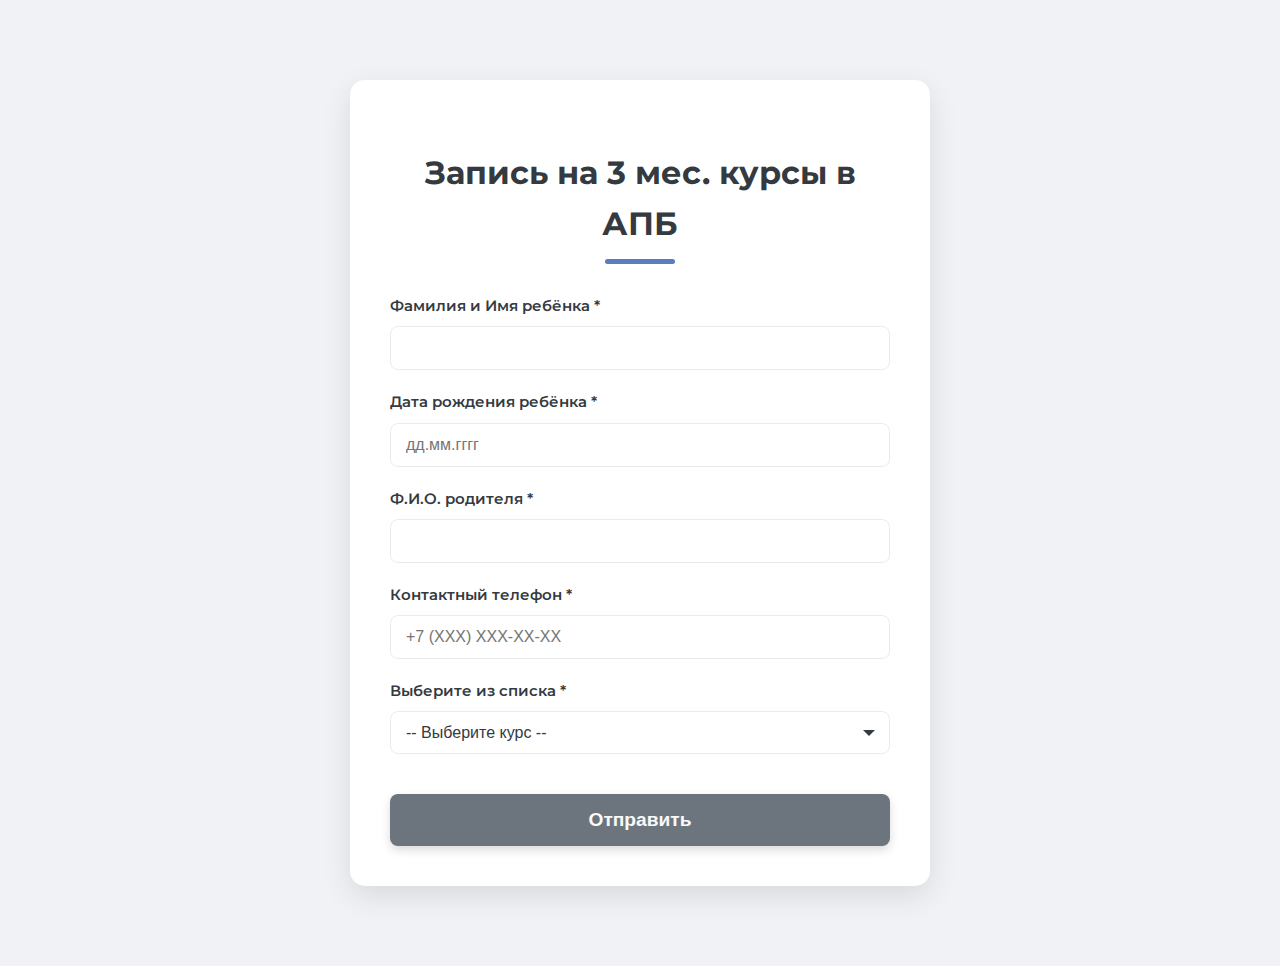
<file: application.html>
<!DOCTYPE html>
<html lang="ru">
<head>
    <meta charset="UTF-8">
    <meta name="viewport" content="width=device-width, initial-scale=1.0">
    <title>Запись на курсы - ФабЛаб ТюмГУ</title>
    <link rel="stylesheet" href="style.css">
    <link href="https://fonts.googleapis.com/css2?family=Montserrat:wght@400;600;700&display=swap" rel="stylesheet">
</head>
<body>
    <main>
        <section class="form-section">
            <div class="container">
                <div class="form-card">
                    <h2>Запись на 3 мес. курсы в АПБ</h2>
                    <form action="https://formspree.io/f/maqdpzwo" method="POST">
                        <div class="form-group">
                            <label for="childName">Фамилия и Имя ребёнка *</label>
                            <input type="text" id="childName" name="childName" required>
                        </div>
                        <div class="form-group">
                            <label for="childBirthDate">Дата рождения ребёнка *</label>
                            <input type="text" id="childBirthDate" name="childBirthDate" placeholder="дд.мм.гггг" required>
                        </div>
                        <div class="form-group">
                            <label for="parentName">Ф.И.О. родителя *</label>
                            <input type="text" id="parentName" name="parentName" required>
                        </div>
                        <div class="form-group">
                            <label for="contactPhone">Контактный телефон *</label>
                            <input type="tel" id="contactPhone" name="contactPhone" placeholder="+7 (XXX) XXX-XX-XX" required>
                        </div>
                        <div class="form-group">
                            <label for="courseSelect">Выберите из списка *</label>
                            <div class="select-wrapper">
                                <select id="courseSelect" name="courseSelect" required>
                                    <option value="">-- Выберите курс --</option>
                                    <option value="Экспериментальная химия (7-13 лет)">Экспериментальная химия (7-13 лет)</option>
                                    <option value="Инженеры света (7-9 лет)">Инженеры света (7-9 лет)</option>
                                    <option value="Артефакты киновселенной (9-12 лет)">Артефакты киновселенной (9-12 лет)</option>
                                    <option value="Нефтегазовые технологии (12-15 лет)">Нефтегазовые технологии (12-15 лет)</option>
                                </select>
                                <span class="select-arrow"></span>
                            </div>
                        </div>
                        <button type="submit" class="btn submit-btn">Отправить</button>
                    </form>
                    
                </div>
            </div>
        </section>
    </main>
</body>
</html>
</file>
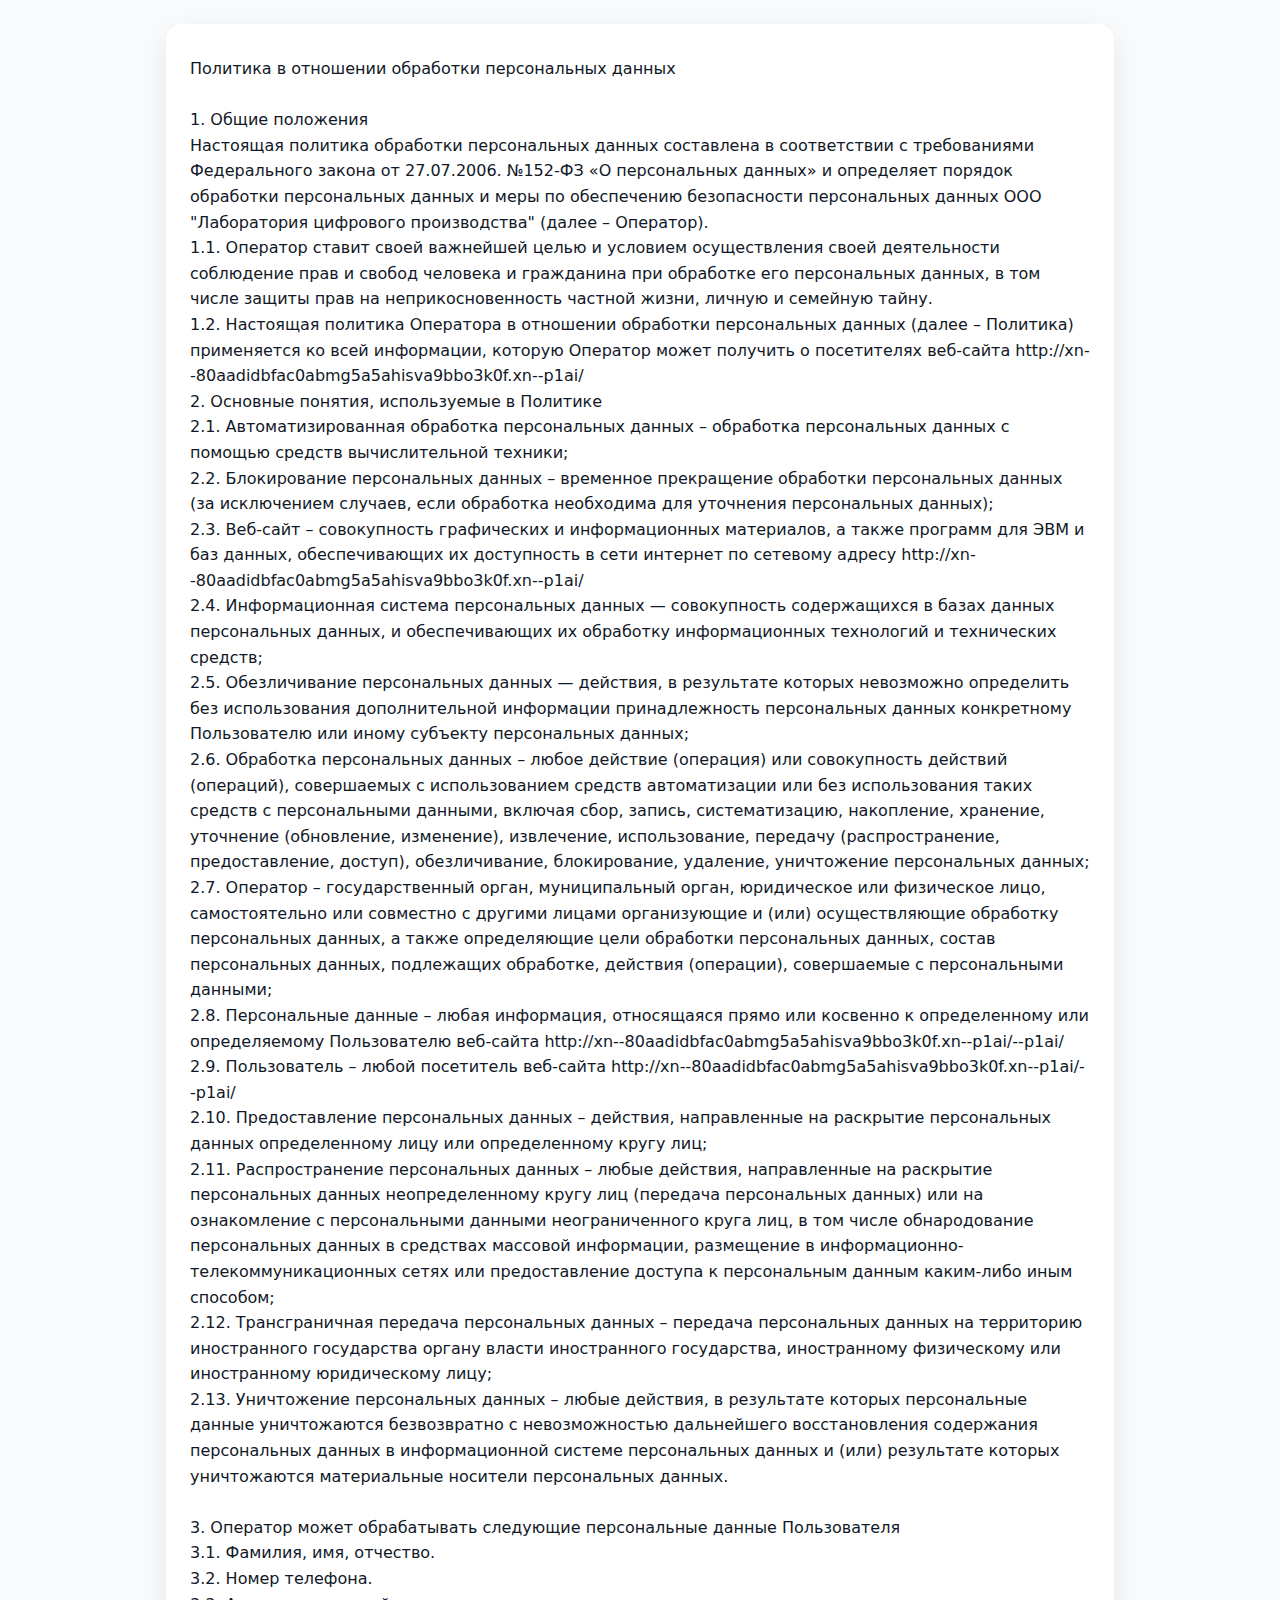
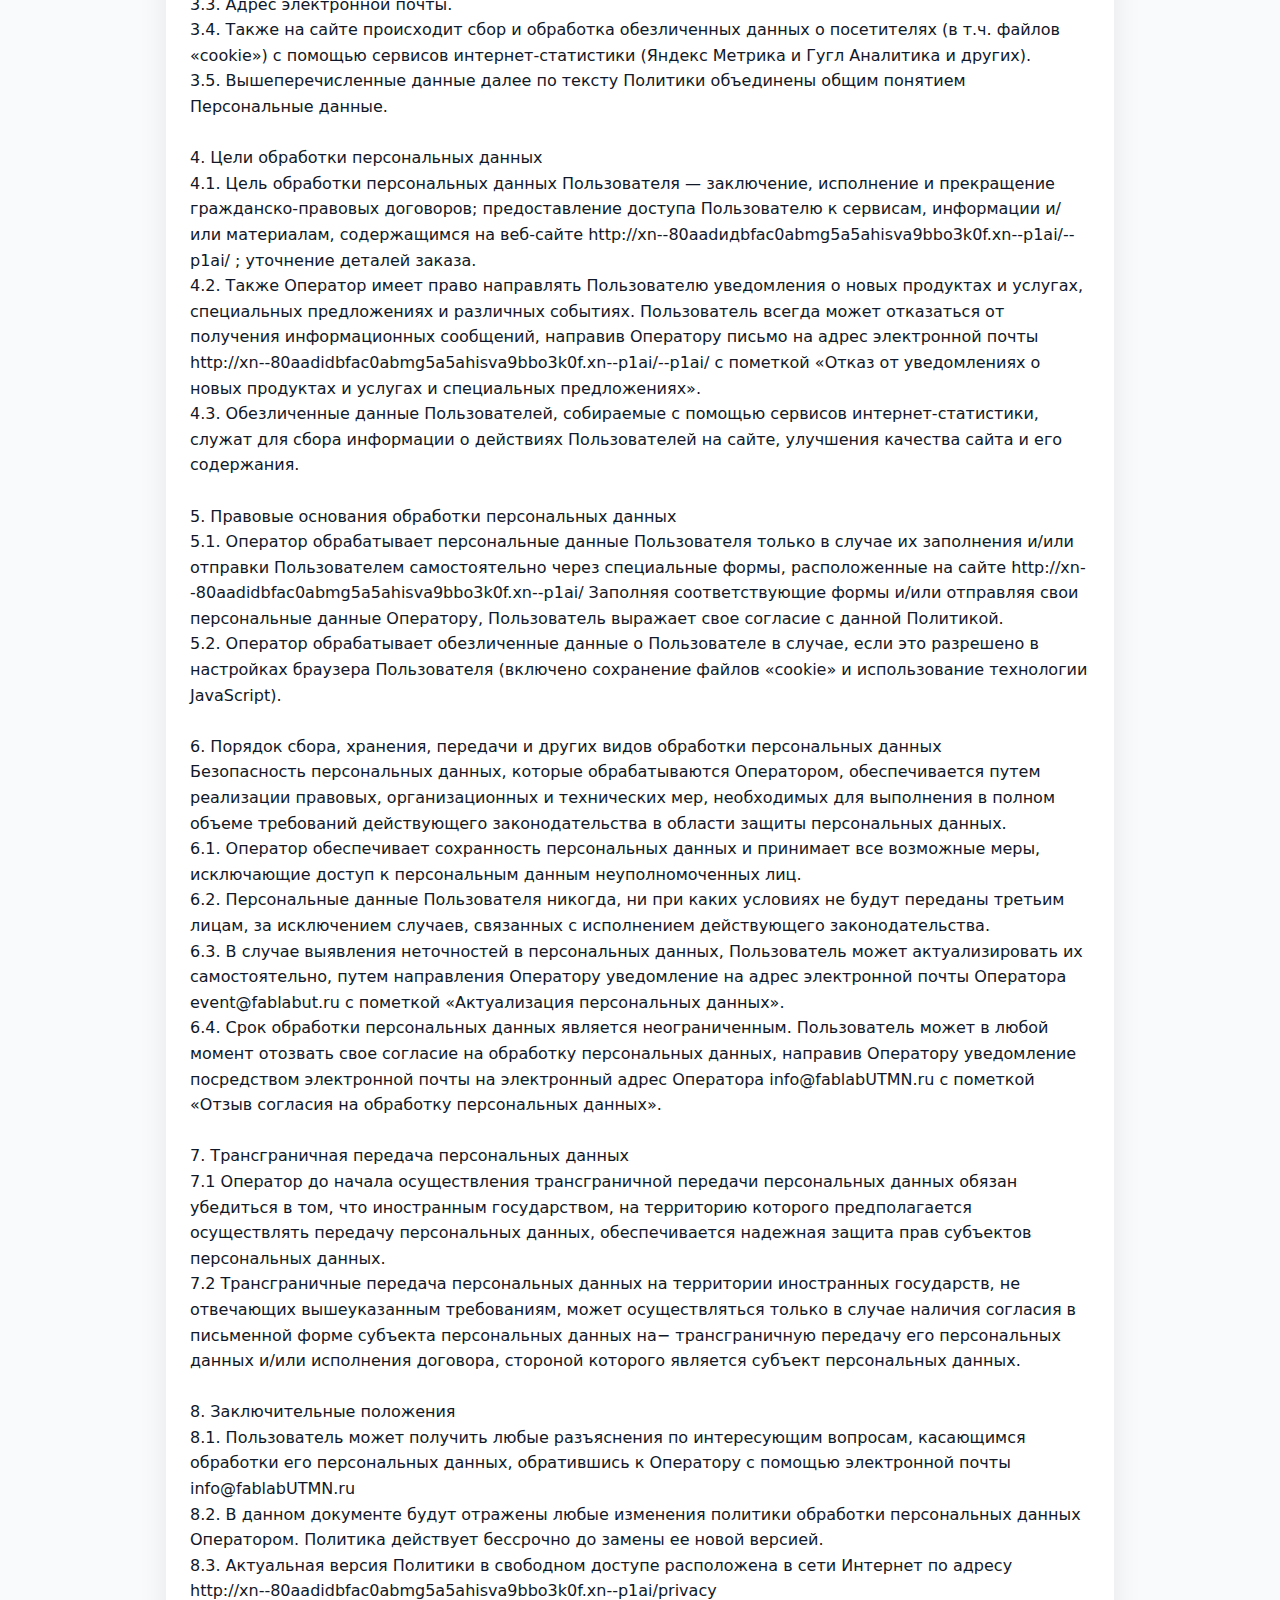
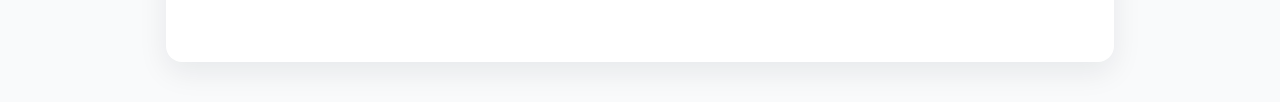
<file: privacy.html>
<!DOCTYPE html>
<html lang="ru">
<head>
    <meta charset="UTF-8">
    <title>Политика конфиденциальности</title>
    <meta name="viewport" content="width=device-width, initial-scale=1.0">
    <style>
        body {
            margin: 0;
            padding: 24px 16px 40px;
            font-family: system-ui, -apple-system, BlinkMacSystemFont, "Segoe UI", sans-serif;
            line-height: 1.6;
            color: #111827;
            background-color: #f9fafb;
        }
        .page {
            max-width: 900px;
            margin: 0 auto;
            background: #ffffff;
            padding: 32px 24px;
            box-shadow: 0 10px 30px rgba(15, 23, 42, 0.08);
            border-radius: 16px;
        }
        h1 {
            font-size: 1.6rem;
            margin-top: 0;
            margin-bottom: 1.5rem;
        }
        h2 {
            font-size: 1.2rem;
            margin-top: 1.6rem;
            margin-bottom: 0.8rem;
        }
        p {
            margin: 0 0 0.8rem;
        }
        ul {
            margin: 0.4rem 0 0.8rem 1.2rem;
            padding: 0;
        }
        li {
            margin-bottom: 0.4rem;
        }
    </style>
</head>
<body>
<div class="page">
    <pre style="white-space: pre-wrap; margin: 0; font-family: inherit;">
Политика в отношении обработки персональных данных

1. Общие положения
Настоящая политика обработки персональных данных составлена в соответствии с требованиями Федерального закона от 27.07.2006. №152-ФЗ «О персональных данных» и определяет порядок обработки персональных данных и меры по обеспечению безопасности персональных данных ООО "Лаборатория цифрового производства" (далее – Оператор).
1.1. Оператор ставит своей важнейшей целью и условием осуществления своей деятельности соблюдение прав и свобод человека и гражданина при обработке его персональных данных, в том числе защиты прав на неприкосновенность частной жизни, личную и семейную тайну.
1.2. Настоящая политика Оператора в отношении обработки персональных данных (далее – Политика) применяется ко всей информации, которую Оператор может получить о посетителях веб-сайта http://xn--80aadidbfac0abmg5a5ahisva9bbo3k0f.xn--p1ai/
2. Основные понятия, используемые в Политике
2.1. Автоматизированная обработка персональных данных – обработка персональных данных с помощью средств вычислительной техники;
2.2. Блокирование персональных данных – временное прекращение обработки персональных данных (за исключением случаев, если обработка необходима для уточнения персональных данных);
2.3. Веб-сайт – совокупность графических и информационных материалов, а также программ для ЭВМ и баз данных, обеспечивающих их доступность в сети интернет по сетевому адресу http://xn--80aadidbfac0abmg5a5ahisva9bbo3k0f.xn--p1ai/
2.4. Информационная система персональных данных — совокупность содержащихся в базах данных персональных данных, и обеспечивающих их обработку информационных технологий и технических средств;
2.5. Обезличивание персональных данных — действия, в результате которых невозможно определить без использования дополнительной информации принадлежность персональных данных конкретному Пользователю или иному субъекту персональных данных;
2.6. Обработка персональных данных – любое действие (операция) или совокупность действий (операций), совершаемых с использованием средств автоматизации или без использования таких средств с персональными данными, включая сбор, запись, систематизацию, накопление, хранение, уточнение (обновление, изменение), извлечение, использование, передачу (распространение, предоставление, доступ), обезличивание, блокирование, удаление, уничтожение персональных данных;
2.7. Оператор – государственный орган, муниципальный орган, юридическое или физическое лицо, самостоятельно или совместно с другими лицами организующие и (или) осуществляющие обработку персональных данных, а также определяющие цели обработки персональных данных, состав персональных данных, подлежащих обработке, действия (операции), совершаемые с персональными данными;
2.8. Персональные данные – любая информация, относящаяся прямо или косвенно к определенному или определяемому Пользователю веб-сайта http://xn--80aadidbfac0abmg5a5ahisva9bbo3k0f.xn--p1ai/--p1ai/
2.9. Пользователь – любой посетитель веб-сайта http://xn--80aadidbfac0abmg5a5ahisva9bbo3k0f.xn--p1ai/--p1ai/
2.10. Предоставление персональных данных – действия, направленные на раскрытие персональных данных определенному лицу или определенному кругу лиц;
2.11. Распространение персональных данных – любые действия, направленные на раскрытие персональных данных неопределенному кругу лиц (передача персональных данных) или на ознакомление с персональными данными неограниченного круга лиц, в том числе обнародование персональных данных в средствах массовой информации, размещение в информационно-телекоммуникационных сетях или предоставление доступа к персональным данным каким-либо иным способом;
2.12. Трансграничная передача персональных данных – передача персональных данных на территорию иностранного государства органу власти иностранного государства, иностранному физическому или иностранному юридическому лицу;
2.13. Уничтожение персональных данных – любые действия, в результате которых персональные данные уничтожаются безвозвратно с невозможностью дальнейшего восстановления содержания персональных данных в информационной системе персональных данных и (или) результате которых уничтожаются материальные носители персональных данных.

3. Оператор может обрабатывать следующие персональные данные Пользователя
3.1. Фамилия, имя, отчество.
3.2. Номер телефона.
3.3. Адрес электронной почты.
3.4. Также на сайте происходит сбор и обработка обезличенных данных о посетителях (в т.ч. файлов «cookie») с помощью сервисов интернет-статистики (Яндекс Метрика и Гугл Аналитика и других).
3.5. Вышеперечисленные данные далее по тексту Политики объединены общим понятием Персональные данные.

4. Цели обработки персональных данных
4.1. Цель обработки персональных данных Пользователя — заключение, исполнение и прекращение гражданско-правовых договоров; предоставление доступа Пользователю к сервисам, информации и/или материалам, содержащимся на веб-сайте http://xn--80aadидbfac0abmg5a5ahisva9bbo3k0f.xn--p1ai/--p1ai/ ; уточнение деталей заказа.
4.2. Также Оператор имеет право направлять Пользователю уведомления о новых продуктах и услугах, специальных предложениях и различных событиях. Пользователь всегда может отказаться от получения информационных сообщений, направив Оператору письмо на адрес электронной почты http://xn--80aadidbfac0abmg5a5ahisva9bbo3k0f.xn--p1ai/--p1ai/ с пометкой «Отказ от уведомлениях о новых продуктах и услугах и специальных предложениях».
4.3. Обезличенные данные Пользователей, собираемые с помощью сервисов интернет-статистики, служат для сбора информации о действиях Пользователей на сайте, улучшения качества сайта и его содержания.

5. Правовые основания обработки персональных данных
5.1. Оператор обрабатывает персональные данные Пользователя только в случае их заполнения и/или отправки Пользователем самостоятельно через специальные формы, расположенные на сайте http://xn--80aadidbfac0abmg5a5ahisva9bbo3k0f.xn--p1ai/ Заполняя соответствующие формы и/или отправляя свои персональные данные Оператору, Пользователь выражает свое согласие с данной Политикой.
5.2. Оператор обрабатывает обезличенные данные о Пользователе в случае, если это разрешено в настройках браузера Пользователя (включено сохранение файлов «cookie» и использование технологии JavaScript).

6. Порядок сбора, хранения, передачи и других видов обработки персональных данных
Безопасность персональных данных, которые обрабатываются Оператором, обеспечивается путем реализации правовых, организационных и технических мер, необходимых для выполнения в полном объеме требований действующего законодательства в области защиты персональных данных.
6.1. Оператор обеспечивает сохранность персональных данных и принимает все возможные меры, исключающие доступ к персональным данным неуполномоченных лиц.
6.2. Персональные данные Пользователя никогда, ни при каких условиях не будут переданы третьим лицам, за исключением случаев, связанных с исполнением действующего законодательства.
6.3. В случае выявления неточностей в персональных данных, Пользователь может актуализировать их самостоятельно, путем направления Оператору уведомление на адрес электронной почты Оператора event@fablabut.ru с пометкой «Актуализация персональных данных».
6.4. Срок обработки персональных данных является неограниченным. Пользователь может в любой момент отозвать свое согласие на обработку персональных данных, направив Оператору уведомление посредством электронной почты на электронный адрес Оператора info@fablabUTMN.ru с пометкой «Отзыв согласия на обработку персональных данных».

7. Трансграничная передача персональных данных
7.1 Оператор до начала осуществления трансграничной передачи персональных данных обязан убедиться в том, что иностранным государством, на территорию которого предполагается осуществлять передачу персональных данных, обеспечивается надежная защита прав субъектов персональных данных.
7.2 Трансграничные передача персональных данных на территории иностранных государств, не отвечающих вышеуказанным требованиям, может осуществляться только в случае наличия согласия в письменной форме субъекта персональных данных на− трансграничную передачу его персональных данных и/или исполнения договора, стороной которого является субъект персональных данных.

8. Заключительные положения
8.1. Пользователь может получить любые разъяснения по интересующим вопросам, касающимся обработки его персональных данных, обратившись к Оператору с помощью электронной почты info@fablabUTMN.ru
8.2. В данном документе будут отражены любые изменения политики обработки персональных данных Оператором. Политика действует бессрочно до замены ее новой версией.
8.3. Актуальная версия Политики в свободном доступе расположена в сети Интернет по адресу http://xn--80aadidbfac0abmg5a5ahisva9bbo3k0f.xn--p1ai/privacy
    </pre>
</div>
</body>
</html>
</file>
<file: style.css>
:root {
    --primary-color: #5A7EBD; /* Более мягкий синий */
    --secondary-color: #4CAF9C; /* Более мягкий бирюзовый */
    --accent-color: #FFC107; /* Более мягкий оранжевый */
    --text-color: #343a40; /* Темно-серый для основного текста */
    --light-text: #f8f9fa; /* Светло-серый для светлого текста */
    --bg-color: #f0f2f5; /* Очень светло-серый фон */
    --card-bg-color: #ffffff; /* Белый для карточек */
    --navbar-bg: #495057; /* Темно-серый для навигации */
    --footer-bg: #343a40; /* Очень темно-серый для футера */
    --shadow-light: rgba(0, 0, 0, 0.1); /* Более мягкая тень */
    --shadow-medium: rgba(0, 0, 0, 0.2); /* Средняя тень */
    --border-color: #e9ecef; /* Светло-серый для границ */
}

/* General Body and Typography */
body {
    font-family: 'Montserrat', sans-serif;
    margin: 0;
    padding: 0;
    box-sizing: border-box;
    background-color: var(--bg-color);
    color: var(--text-color);
    line-height: 1.6; /* Изменено с 1.7 на 1.6 */
    scroll-behavior: smooth;
    transition: background-color 0.3s ease, color 0.3s ease;
    font-size: 16px; /* Добавлено для лучшей читаемости */
}

.container {
    max-width: 1280px; /* Изменено с 1200px на 1280px */
    margin: 0 auto;
    padding: 30px; /* Изменено с 20px на 30px */
}

h1, h2, h3, h4 {
    color: var(--text-color);
    text-align: center;
    margin-bottom: 25px; /* Изменено с 30px на 25px */
    font-weight: 700;
    transition: color 0.3s ease;
}

h1 {
    font-size: 3.5em; /* Изменено с 3.2em на 3.5em */
    margin-bottom: 30px; /* Изменено с 25px на 30px */
    line-height: 1.1; /* Изменено с 1.2 на 1.1 */
}

h2 {
    font-size: 2.8em; /* Изменено с 2.5em на 2.8em */
    margin-bottom: 40px; /* Изменено с 35px на 40px */
    position: relative;
    padding-bottom: 15px; /* Изменено с 10px на 15px */
}

h2::after {
    content: '';
    position: absolute;
    left: 50%;
    bottom: 0;
    transform: translateX(-50%);
    height: 5px; /* Изменено с 4px на 5px */
    width: 70px; /* Изменено с 60px на 70px */
    background-color: var(--primary-color);
    border-radius: 3px; /* Изменено с 2px на 3px */
}

h3 {
    font-size: 2em; /* Изменено с 1.8em на 2em */
    margin-bottom: 20px; /* Изменено с 15px на 20px */
    color: var(--primary-color);
}

p {
    margin-bottom: 20px; /* Изменено с 15px на 20px */
    font-size: 1.1em; /* Изменено с 1.05em на 1.1em */
}

ul {
    list-style: none;
    padding: 0;
}

ul li {
    margin-bottom: 8px;
}

/* Buttons */
.btn {
    display: inline-block;
    background-color: var(--accent-color);
    color: var(--light-text);
    padding: 14px 30px;
    border-radius: 50px;
    text-decoration: none;
    font-weight: 600;
    font-size: 1.1em;
    transition: all 0.3s ease;
    box-shadow: 0 4px 10px var(--shadow-light);
    border: none;
    cursor: pointer;
}

.btn:hover {
    background-color: #E6AD00; /* Darker shade of accent-color */
    transform: translateY(-3px);
    box-shadow: 0 6px 15px var(--shadow-medium);
}

.btn-small {
    background-color: var(--primary-color);
    color: var(--light-text);
    padding: 10px 20px;
    font-size: 0.95em;
    border-radius: 25px;
    text-decoration: none;
    border: none;
    cursor: pointer;
    transition: all 0.3s ease;
}

.btn-small:hover {
    background-color: #4C6EAE; /* Darker shade of primary-color */
    transform: translateY(-2px);
    box-shadow: 0 4px 10px var(--shadow-light);
}







/* Navigation Bar */
.navbar {
    background-color: var(--card-bg-color);
    padding: 10px 0;
    box-shadow: none; /* Удален для соответствия изображению */
    position: sticky;
    top: 0;
    z-index: 1000;
    transition: background-color 0.3s ease;
}

.navbar .container {
    display: flex;
    justify-content: space-between; /* Распределить элементы по краям */
    align-items: center;
}

.navbar .logo {
    color: var(--text-color); /* Изменен на темный */
    font-size: 1.4em;
    font-weight: 600;
    text-decoration: none;
}

.navbar-left {
    display: flex;
    align-items: center;
    gap: 14px;
}

.logo-with-icon {
    display: inline-flex;
    align-items: center;
    gap: 0;
}

.logo-img {
    height: 96px;
    width: auto;
    display: block;
}

.logo-hexagon {
    position: relative;
    width: 44px;
    height: 50px;
    background: #1f2937;
    clip-path: polygon(25% 0, 75% 0, 100% 50%, 75% 100%, 25% 100%, 0 50%);
    display: flex;
    align-items: center;
    justify-content: center;
    overflow: hidden;
}

.logo-hexagon-inner {
    position: absolute;
    width: 120%;
    height: 120%;
    background: linear-gradient(135deg, #60a5fa, #93c5fd);
    transform: translateX(-10%);
}

.logo-text-wordmark {
    font-size: 1rem;
    font-weight: 600;
    color: var(--text-color);
    white-space: nowrap;
}

.beta-badge-wrapper {
    position: relative;
    display: inline-flex;
    align-items: center;
}

.beta-badge {
    background: #fb923c;
    color: #111827;
    font-size: 0.75rem;
    font-weight: 700;
    padding: 4px 12px;
    border-radius: 999px;
    text-transform: uppercase;
    box-shadow: 0 4px 10px rgba(0, 0, 0, 0.15);
    cursor: default;
    transition: transform 0.2s ease, box-shadow 0.2s ease;
}

.beta-badge-wrapper:hover .beta-badge {
    transform: translateY(-1px) scale(1.03);
    box-shadow: 0 6px 16px rgba(0, 0, 0, 0.25);
}

.beta-tooltip {
    position: absolute;
    left: 50%;
    top: 120%;
    transform: translate(-50%, 4px) scale(0.95);
    background: #111827;
    color: #f9fafb;
    padding: 8px 12px;
    border-radius: 10px;
    font-size: 0.75rem;
    white-space: nowrap;
    opacity: 0;
    visibility: hidden;
    transition: opacity 0.2s ease, transform 0.2s ease, visibility 0.2s ease;
}

.beta-badge-wrapper:hover .beta-tooltip {
    opacity: 1;
    visibility: visible;
    transform: translate(-50%, 0) scale(1);
}

.navbar-right {
    display: flex;
    align-items: center;
    gap: 20px; /* Space between nav links and social icons/hamburger */
}

.social-icons {
    display: none;
}

.navbar .nav-links {
    display: flex;
    gap: 30px;
}

.navbar .nav-links li a {
    color: var(--text-color); /* Изменен на темный */
    text-decoration: none;
    font-weight: 600;
    font-size: 1.1em;
    transition: color 0.3s ease;
    position: relative;
}

.navbar .nav-links li a::after {
    content: '';
    position: absolute;
    left: 0;
    bottom: -5px;
    width: 0;
    height: 3px;
    background-color: var(--secondary-color);
    transition: width 0.3s ease;
}

.navbar .nav-links li a:hover::after {
    width: 100%;
}

.hamburger-menu {
    display: none;
    flex-direction: column;
    cursor: pointer;
    gap: 5px;
    background: none;
    border: none;
    padding: 0;
}

.hamburger-menu .bar {
    width: 25px;
    height: 3px;
    background-color: var(--text-color); /* Изменен на темный */
    border-radius: 5px;
    transition: all 0.3s ease;
}

/* Social Icons in Navbar */
.social-icons .social-icon {
    display: inline-flex;
    align-items: center;
    justify-content: center;
    width: 30px;
    height: 30px;
    border-radius: 50%;
    background-color: var(--card-bg-color); /* Used existing variable for white */
    /* margin-left: 10px; Removed to rely on parent's gap */
    transition: background-color 0.3s ease, transform 0.3s ease;
}

.social-icons .social-icon svg {
    width: 16px;
    height: 16px;
    color: var(--primary-color);
    transition: color 0.3s ease;
}

.social-icons .social-icon:hover {
    transform: translateY(-3px);
}





/* Theme Toggle */
.theme-toggle {
    background: none;
    border: none;
    cursor: pointer;
    padding: 0;
    display: flex;
    align-items: center;
    justify-content: center;
    margin-left: 20px;
}

.theme-toggle .theme-icon {
    width: 32px;
    height: 32px;
    filter: invert(1);
    transition: transform 0.3s ease;
}

.theme-toggle:hover .theme-icon {
    transform: scale(1.1);
}

/* Hero Section */
.hero-section {
    background: linear-gradient(135deg, #2196F3 0%, #42A5F5 40%, #4CAF9C 100%);
    color: var(--light-text);
    padding: 100px 0;
    text-align: center;
    position: relative;
    overflow: hidden;
    margin-bottom: 50px;
}

.hero-section::before {
    content: '';
    position: absolute;
    top: -50%;
    left: -50%;
    width: 200%;
    height: 200%;
    background: rgba(255, 255, 255, 0.05);
    transform: rotate(45deg);
    animation: hero-bg-animation 15s infinite linear;
}

@keyframes hero-bg-animation {
    0% { transform: rotate(45deg) translate(-50%, -50%); }
    100% { transform: rotate(405deg) translate(-50%, -50%); }
}

.hero-section .container {
    position: relative; /* Ensure children can be absolutely positioned */
    display: flex;
    flex-direction: column;
    align-items: center;
    justify-content: center; /* Center content vertically */
    text-align: center;
    min-height: 500px; /* Adjust as needed for hero section height */
    padding: 100px 20px;
    z-index: 1; /* Ensure content is above patterns */
}

.hero-logo {
    position: absolute;
    width: 100px; /* Adjust size as needed */
    height: 100px; /* Adjust size as needed */
    z-index: 0; /* Behind the text */
}

.hero-logo.left {
    top: 50%;
    left: 50px; /* Adjust positioning */
    transform: translateY(-50%);
}

.hero-logo.right {
    top: 50%;
    right: 50px; /* Adjust positioning */
    transform: translateY(-50%);
}

.hero-logo img {
    width: 100%;
    height: 100%;
    object-fit: contain;
}

.hero-section h1 {
    color: var(--light-text);
    font-size: 4.5em; /* Увеличено для соответствия изображению */
    margin-bottom: 15px; /* Уменьшено для соответствия изображению */
    text-shadow: 2px 2px 4px rgba(0, 0, 0, 0.2);
}

.hero-section p {
    font-size: 1.2em; /* Немного уменьшен */
    max-width: 800px;
    margin: 0 auto 30px auto; /* Скорректирован нижний отступ */
}

.hero-section .hero-subtitle {
    font-size: 1.1em;
    color: rgba(255, 255, 255, 0.9);
    margin-bottom: 10px;
}

.hero-section .hero-subjects {
    font-size: 2.2em;
    font-weight: 700;
    color: var(--light-text);
    margin-bottom: 20px;
    line-height: 1.3;
}

.hero-section .hero-academy {
    font-size: 1.5em;
    color: rgba(255, 255, 255, 0.9);
    margin-bottom: 40px;
    line-height: 1.4;
}

/* Sections */
.section {
    padding: 100px 0; /* Изменено с 80px 0 на 100px 0 */
    opacity: 0;
    transform: translateY(30px);
    transition: opacity 0.8s ease-out, transform 0.8s ease-out;
}

.section.fade-in {
    opacity: 1;
    transform: translateY(0);
}

.bg-light {
    background:
        radial-gradient(circle at top left, rgba(90, 126, 189, 0.12), transparent 55%),
        radial-gradient(circle at bottom right, rgba(76, 175, 156, 0.12), transparent 55%),
        var(--bg-color);
}

.bg-dark {
    background-color: var(--footer-bg);
    color: var(--light-text);
}

/* Event Section */
#event h2 {
    color: var(--primary-color);
}

.event-items {
    display: grid;
    grid-template-columns: repeat(auto-fit, minmax(320px, 1fr));
    gap: 40px;
    margin-top: 50px;
}

.event-item {
    background-color: var(--card-bg-color);
    padding: 35px;
    border-radius: 15px;
    box-shadow: 0 10px 30px var(--shadow-light);
    text-align: left;
    display: flex;
    flex-direction: column;
    justify-content: space-between;
    transition: transform 0.4s ease, box-shadow 0.4s ease, background-color 0.3s ease;
}

.event-item:hover {
    transform: translateY(-8px);
    box-shadow: 0 15px 40px var(--shadow-medium);
}

.event-item h3 {
    color: var(--text-color);
    margin-top: 0;
    font-size: 1.5em;
}

.event-item ul {
    margin-top: 20px;
    margin-bottom: 25px;
}

.event-item ul li {
    margin-bottom: 10px;
    position: relative;
    padding-left: 25px;
    font-size: 1.05em;
}

.event-item ul li::before {
    content: '\2713'; /* Checkmark icon */
    color: var(--secondary-color);
    position: absolute;
    left: 0;
    font-weight: 700;
}

.image-placeholder {
    background: linear-gradient(135deg, rgba(90, 126, 189, 0.12), rgba(76, 175, 156, 0.12));
    color: var(--text-color);
    text-align: center;
    padding: 60px 20px;
    margin-top: 25px;
    border-radius: 10px;
    font-style: italic;
    font-size: 0.95em;
    flex-grow: 1;
    display: flex;
    align-items: center;
    justify-content: center;
    min-height: 150px; /* Ensure a minimum height for placeholders */
    transition: background-color 0.3s ease, color 0.3s ease;
}

/* Facts Section */
#facts h2 {
    color: var(--secondary-color);
}

.facts-grid {
    display: grid;
    grid-template-columns: repeat(auto-fit, minmax(280px, 1fr));
    gap: 40px;
    margin-top: 50px;
}

.fact-item {
    background-color: var(--card-bg-color);
    padding: 35px;
    border-radius: 15px;
    box-shadow: 0 10px 30px var(--shadow-light);
    text-align: center;
    transition: transform 0.4s ease, box-shadow 0.4s ease, background-color 0.3s ease;
}

.fact-item:hover {
    transform: translateY(-8px) scale(1.02);
    box-shadow: 0 15px 40px var(--shadow-medium);
}

.fact-item h3 {
    font-size: 3.5em;
    color: var(--primary-color);
    margin-bottom: 10px;
    line-height: 1;
}

.fact-item p {
    font-size: 1.1em;
    color: var(--text-color);
}

/* Value Section */
#value h2 {
    color: var(--accent-color);
}

.value-grid {
    display: grid;
    grid-template-columns: repeat(auto-fit, minmax(300px, 1fr));
    gap: 40px;
    margin-top: 50px;
}

.value-item {
    background-color: var(--card-bg-color);
    padding: 35px;
    border-radius: 15px;
    box-shadow: 0 10px 30px var(--shadow-light);
    text-align: center;
    transition: transform 0.4s ease, box-shadow 0.4s ease, background-color 0.3s ease;
}

.value-item:hover {
    transform: translateY(-8px);
    box-shadow: 0 15px 40px var(--shadow-medium);
}

.value-item h3 {
    color: var(--primary-color);
    margin-top: 0;
}

/* Courses Section */
#courses h2 {
    color: var(--primary-color);
}

.course-grid {
    display: grid;
    grid-template-columns: repeat(auto-fit, minmax(300px, 1fr));
    gap: 40px;
    margin-top: 50px;
}

.course-item {
    background-color: var(--card-bg-color);
    padding: 35px;
    border-radius: 15px;
    box-shadow: 0 10px 30px var(--shadow-light);
    display: flex;
    flex-direction: column;
    justify-content: space-between;
    transition: transform 0.4s ease, box-shadow 0.4s ease, background-color 0.3s ease;
}

.course-item:hover {
    transform: translateY(-8px);
    box-shadow: 0 15px 40px var(--shadow-medium);
}

.course-item h3 {
    text-align: left;
    color: var(--text-color);
    margin-top: 0;
    font-size: 1.6em;
}

.course-item ul {
    list-style: none;
    margin-left: 0;
    margin-bottom: 20px;
}

.course-item ul li {
    margin-bottom: 8px;
    position: relative;
    padding-left: 25px;
    font-size: 1.05em;
}

.course-item ul li::before {
    content: '\2022'; /* Bullet point */
    color: var(--secondary-color);
    position: absolute;
    left: 0;
    font-weight: 700;
}

.course-item p {
    margin-bottom: 10px;
}

.course-item .status {
    font-weight: 700;
    color: #e74c3c; /* Red for closed */
    margin-top: 20px;
    font-size: 1.1em;
}

.course-item .status.closed {
    color: #e74c3c;
}

/* Teachers Section */
#teachers h2 {
    color: var(--secondary-color);
}

.teacher-grid {
    display: grid;
    grid-template-columns: repeat(auto-fit, minmax(220px, 1fr));
    gap: 40px;
    margin-top: 50px;
}

.teacher-item {
    background-color: #0053ff;
    padding: 25px;
    border-radius: 15px;
    box-shadow: 0 10px 30px var(--shadow-light);
    text-align: left;
    transition: transform 0.4s ease, box-shadow 0.4s ease, background-color 0.3s ease;
}

.teacher-item:hover {
    transform: translateY(-8px);
    box-shadow: 0 15px 40px var(--shadow-medium);
}

.teacher-item h3 {
    font-size: 1.5em;
    margin-bottom: 8px;
    color: #ffffff;
}

.teacher-item p {
    font-size: 0.95em;
    color: #e5ecff;
}

.teacher-photo {
    width: 100%;
    border-radius: 12px;
    margin-bottom: 16px;
    display: block;
    object-fit: cover;
    aspect-ratio: 3 / 4;
}

.value-item,
.course-item,
.teacher-item,
.fact-item,
.event-item {
    background: linear-gradient(145deg, #ffffff 0%, #f7f9ff 45%, #f5fffb 100%);
}

/* Footer */
footer {
    padding: 60px 0;
    text-align: center;
    background-color: var(--footer-bg);
    color: var(--light-text);
    transition: background-color 0.3s ease;
}

footer h3 {
    color: var(--light-text);
}

.footer-content {
    display: flex;
    flex-wrap: wrap;
    justify-content: space-around;
    gap: 40px;
}

.footer-content p {
    margin: 5px 0;
    font-size: 1em;
    color: rgba(255, 255, 255, 0.8);
}

.contact-info, .partners {
    flex: 1;
    min-width: 280px;
    text-align: left;
}

.footer-map {
    margin-top: 40px;
}

.footer-map h3 {
    color: var(--light-text);
    margin-bottom: 16px;
}

.map-wrapper {
    border-radius: 16px;
    overflow: hidden;
    border: 1px solid rgba(255, 255, 255, 0.1);
    box-shadow: 0 10px 30px rgba(0, 0, 0, 0.4);
}

.map-wrapper iframe {
    width: 100%;
    height: 320px;
    border: 0;
    display: block;
}

.footer-bottom {
    margin-top: 30px;
    padding-top: 16px;
    border-top: 1px solid rgba(255, 255, 255, 0.15);
    display: flex;
    justify-content: flex-end;
    align-items: center;
    gap: 16px;
}

.footer-privacy-link {
    display: inline-block;
    padding: 8px 18px;
    border-radius: 999px;
    background-color: #f97316;
    color: #111827;
    font-weight: 600;
    text-decoration: none;
    font-size: 0.95rem;
    box-shadow: 0 4px 12px rgba(0, 0, 0, 0.35);
    transition: transform 0.2s ease, box-shadow 0.2s ease, background-color 0.2s ease;
}

.footer-privacy-link:hover {
    transform: translateY(-1px);
    box-shadow: 0 6px 18px rgba(0, 0, 0, 0.45);
    background-color: #fb923c;
}

.footer-email-link {
    color: rgba(239, 246, 255, 0.9);
    font-size: 0.95rem;
    text-decoration: none;
}

.footer-email-link:hover {
    text-decoration: underline;
}

/* Chatbot Widget */
.chatbot-container {
    position: fixed;
    bottom: 30px;
    right: 30px;
    z-index: 1000;
    font-family: 'Montserrat', sans-serif;
}

.chatbot-toggle {
    background-color: var(--primary-color);
    color: var(--light-text);
    border: none;
    border-radius: 50%;
    width: 60px;
    height: 60px;
    display: flex;
    align-items: center;
    justify-content: center;
    cursor: pointer;
    box-shadow: 0 4px 15px rgba(0, 0, 0, 0.2);
    transition: all 0.3s ease;
}

.chatbot-toggle:hover {
    background-color: #4C6EAE; /* Darker shade of primary-color */
    transform: translateY(-3px);
    box-shadow: 0 6px 20px rgba(0, 0, 0, 0.3);
}

.chatbot-toggle svg {
    width: 30px;
    height: 30px;
    fill: currentColor;
}

.chatbot-window {
    background-color: var(--card-bg-color);
    border-radius: 15px;
    box-shadow: 0 5px 25px rgba(0, 0, 0, 0.2);
    width: 380px;
    height: 520px;
    display: flex;
    flex-direction: column;
    overflow: hidden;
    position: absolute;
    bottom: 80px;
    right: 0;
    transform: translateY(10px);
    opacity: 0;
    pointer-events: none;
    transition: all 0.3s ease;
}

.chatbot-window.open {
    transform: translateY(0);
    opacity: 1;
    pointer-events: all;
}

.chatbot-resize-handle {
    height: 4px;
    width: 40px;
    background-color: rgba(0, 0, 0, 0.1);
    border-radius: 2px;
    margin: 8px auto 0;
    cursor: ns-resize;
    position: absolute;
    top: 0;
    left: 50%;
    transform: translateX(-50%);
    z-index: 10;
}

.chatbot-header {
    background: linear-gradient(135deg, var(--primary-color) 0%, #4c6eae 100%);
    color: var(--light-text);
    padding: 20px 24px;
    display: flex;
    align-items: center;
    justify-content: space-between;
    box-shadow: 0 2px 10px rgba(0, 0, 0, 0.1);
}

.chatbot-header h3 {
    margin: 0;
    font-size: 1.1rem;
    font-weight: 700;
    letter-spacing: -0.01em;
    color: #ffffff;
}

.chatbot-close {
    background: rgba(255, 255, 255, 0.15);
    border: none;
    color: var(--light-text);
    cursor: pointer;
    width: 32px;
    height: 32px;
    border-radius: 50%;
    display: flex;
    align-items: center;
    justify-content: center;
    transition: background 0.2s ease;
}

.chatbot-close:hover {
    background: rgba(255, 255, 255, 0.25);
}

.chatbot-close svg {
    width: 18px;
    height: 18px;
    fill: currentColor;
}

.chatbot-messages {
    flex-grow: 1;
    padding: 24px 20px;
    overflow-y: auto;
    background-color: #f8fafc;
    display: flex;
    flex-direction: column;
    gap: 16px;
}

.message {
    padding: 12px 18px;
    border-radius: 18px;
    max-width: 85%;
    font-size: 0.95rem;
    line-height: 1.5;
    position: relative;
    box-shadow: 0 2px 5px rgba(0, 0, 0, 0.03);
}

.user-message {
    background-color: var(--primary-color);
    color: #ffffff;
    align-self: flex-end;
    border-bottom-right-radius: 4px;
}

.bot-message {
    background-color: #ffffff;
    color: #1e293b;
    align-self: flex-start;
    border-bottom-left-radius: 4px;
    border: 1px solid rgba(0, 0, 0, 0.05);
}

.chatbot-input {
    padding: 16px 20px 24px;
    background-color: #ffffff;
    display: flex;
    align-items: center;
    gap: 12px;
    border-top: 1px solid rgba(0, 0, 0, 0.05);
}

.chatbot-input-field {
    flex-grow: 1;
    border: 1.5px solid #e2e8f0;
    border-radius: 24px;
    padding: 12px 18px;
    font-size: 0.95rem;
    font-family: inherit;
    transition: all 0.2s ease;
    background-color: #f8fafc;
    outline: none;
}

.chatbot-input-field:focus {
    outline: none;
    border-color: var(--primary-color);
    background-color: #ffffff;
    box-shadow: 0 0 0 4px rgba(90, 126, 189, 0.1);
}

.chatbot-input-field::placeholder {
    color: #94a3b8;
}

.chatbot-send {
    background-color: var(--secondary-color);
    color: #ffffff;
    border: none;
    border-radius: 50%;
    width: 44px;
    height: 44px;
    display: flex;
    align-items: center;
    justify-content: center;
    cursor: pointer;
    transition: all 0.2s ease;
    box-shadow: 0 4px 12px rgba(62, 142, 126, 0.25);
    flex-shrink: 0;
}

.chatbot-send:hover {
    background-color: #357a6c;
    transform: scale(1.05);
    box-shadow: 0 6px 16px rgba(62, 142, 126, 0.35);
}

.chatbot-send:active {
    transform: scale(0.95);
}

.chatbot-send svg {
    width: 20px;
    height: 20px;
    fill: currentColor;
    margin-left: 2px;
}

/* Responsive adjustments for chatbot */
@media (max-width: 576px) {
    .chatbot-container {
        bottom: 15px;
        right: 15px;
    }

    .chatbot-toggle {
        width: 50px;
        height: 50px;
    }

    .chatbot-toggle svg {
        width: 25px;
        height: 25px;
    }

    .chatbot-window {
        width: calc(100vw - 30px);
        height: 400px;
        bottom: 70px;
        right: 15px;
    }
}


.partners .image-placeholder {
    background-color: var(--navbar-bg);
    color: var(--light-text);
    padding: 40px 20px;
    transition: background-color 0.3s ease, color 0.3s ease;
}

/* Responsive Design */
@media (max-width: 992px) {
    .navbar .nav-links {
        display: none;
        flex-direction: column;
        width: 100%;
        background-color: var(--navbar-bg);
        position: absolute;
        top: 70px;
        left: 0;
        padding: 20px 0;
        border-top: 1px solid rgba(255, 255, 255, 0.1);
    }

    .navbar .nav-links.active {
        display: flex;
    }

    .navbar .nav-links li {
        text-align: center;
        margin: 10px 0;
    }

    .navbar .nav-links li a::after {
        left: 50%;
        transform: translateX(-50%);
    }

    .hamburger-menu {
        display: flex;
    }

    .hamburger-menu.active .bar:nth-child(1) {
        transform: translateY(8px) rotate(45deg);
    }
    .hamburger-menu.active .bar:nth-child(2) {
        opacity: 0;
    }
    .hamburger-menu.active .bar:nth-child(3) {
        transform: translateY(-8px) rotate(-45deg);
    }

    .hero-section h1 {
        font-size: 3em;
    }

    .hero-section p {
        font-size: 1.1em;
    }

    h2 {
        font-size: 2em;
    }

    h3 {
        font-size: 1.6em;
    }

    .event-item, .fact-item, .value-item, .course-item, .teacher-item {
        max-width: 100%;
    }

    .footer-content {
        flex-direction: column;
        align-items: center;
    }

    .contact-info, .partners {
        text-align: center;
    }
}

@media (max-width: 576px) {
    .hero-section h1 {
        font-size: 2.5em;
    }

    .hero-section p {
        font-size: 1em;
    }

    h2 {
        font-size: 1.8em;
    }

    h3 {
        font-size: 1.4em;
    }

    .btn {
        padding: 12px 25px;
        font-size: 1em;
    }

    .event-item, .fact-item, .value-item, .course-item, .teacher-item {
        padding: 25px;
    }

    .facts-grid, .event-items, .value-grid, .course-grid, .teacher-grid {
        gap: 25px;
    }
}

/* Form Section */
.form-section {
    display: flex;
    justify-content: center;
    align-items: center;
    min-height: calc(100vh - 150px); /* Adjust based on navbar/footer height */
    padding: 50px 0;
    background-color: var(--bg-color);
}

.form-card {
    background-color: var(--card-bg-color);
    padding: 40px;
    border-radius: 15px;
    box-shadow: 0 10px 30px var(--shadow-light);
    width: 100%;
    max-width: 500px;
    text-align: left;
}

.form-card h2 {
    font-size: 2em;
    margin-bottom: 30px;
    color: var(--text-color);
    text-align: center;
}

.form-group {
    margin-bottom: 20px;
}

.form-group label {
    display: block;
    margin-bottom: 8px;
    font-weight: 600;
    color: var(--text-color);
    font-size: 0.95em;
}

.form-group input[type="text"],
.form-group input[type="tel"],
.form-group select {
    width: 100%;
    padding: 12px 15px;
    border: 1px solid var(--border-color);
    border-radius: 8px;
    font-size: 1em;
    color: var(--text-color);
    background-color: var(--card-bg-color);
    transition: border-color 0.3s ease, box-shadow 0.3s ease;
    box-sizing: border-box; /* Ensures padding doesn't increase width */
}

.form-group input:focus,
.form-group select:focus {
    border-color: var(--primary-color);
    box-shadow: 0 0 0 3px rgba(90, 126, 189, 0.2); /* Softer focus ring */
    outline: none;
}

.select-wrapper {
    position: relative;
}

.select-wrapper select {
    appearance: none; /* Remove default arrow */
    -webkit-appearance: none;
    -moz-appearance: none;
    padding-right: 40px; /* Make space for custom arrow */
    cursor: pointer;
}

.select-arrow {
    position: absolute;
    top: 50%;
    right: 15px;
    transform: translateY(-50%);
    width: 0;
    height: 0;
    pointer-events: none;
    border-left: 6px solid transparent;
    border-right: 6px solid transparent;
    border-top: 6px solid var(--text-color);
    transition: border-color 0.3s ease;
}

.select-wrapper select:focus + .select-arrow {
    border-top-color: var(--primary-color);
}

.submit-btn {
    width: 100%;
    padding: 15px 20px;
    font-size: 1.2em;
    font-weight: 700;
    border-radius: 8px;
    margin-top: 20px;
    background-color: #6c757d; /* Grey from screenshot */
    color: var(--light-text);
    box-shadow: 0 4px 10px rgba(0, 0, 0, 0.15);
    transition: background-color 0.3s ease, transform 0.3s ease, box-shadow 0.3s ease;
}

.submit-btn:hover {
    background-color: #5a6268; /* Darker grey on hover */
    transform: translateY(-2px);
    box-shadow: 0 6px 15px rgba(0, 0, 0, 0.2);
}

.form-footer-text {
    text-align: center;
    margin-top: 25px;
    font-size: 0.9em;
    color: #6c757d;
}

.form-footer-text a {
    color: #28a745; /* Green for ALFACRM link */
    text-decoration: none;
    font-weight: 600;
}

.form-footer-text a:hover {
    text-decoration: underline;
}
</file>
